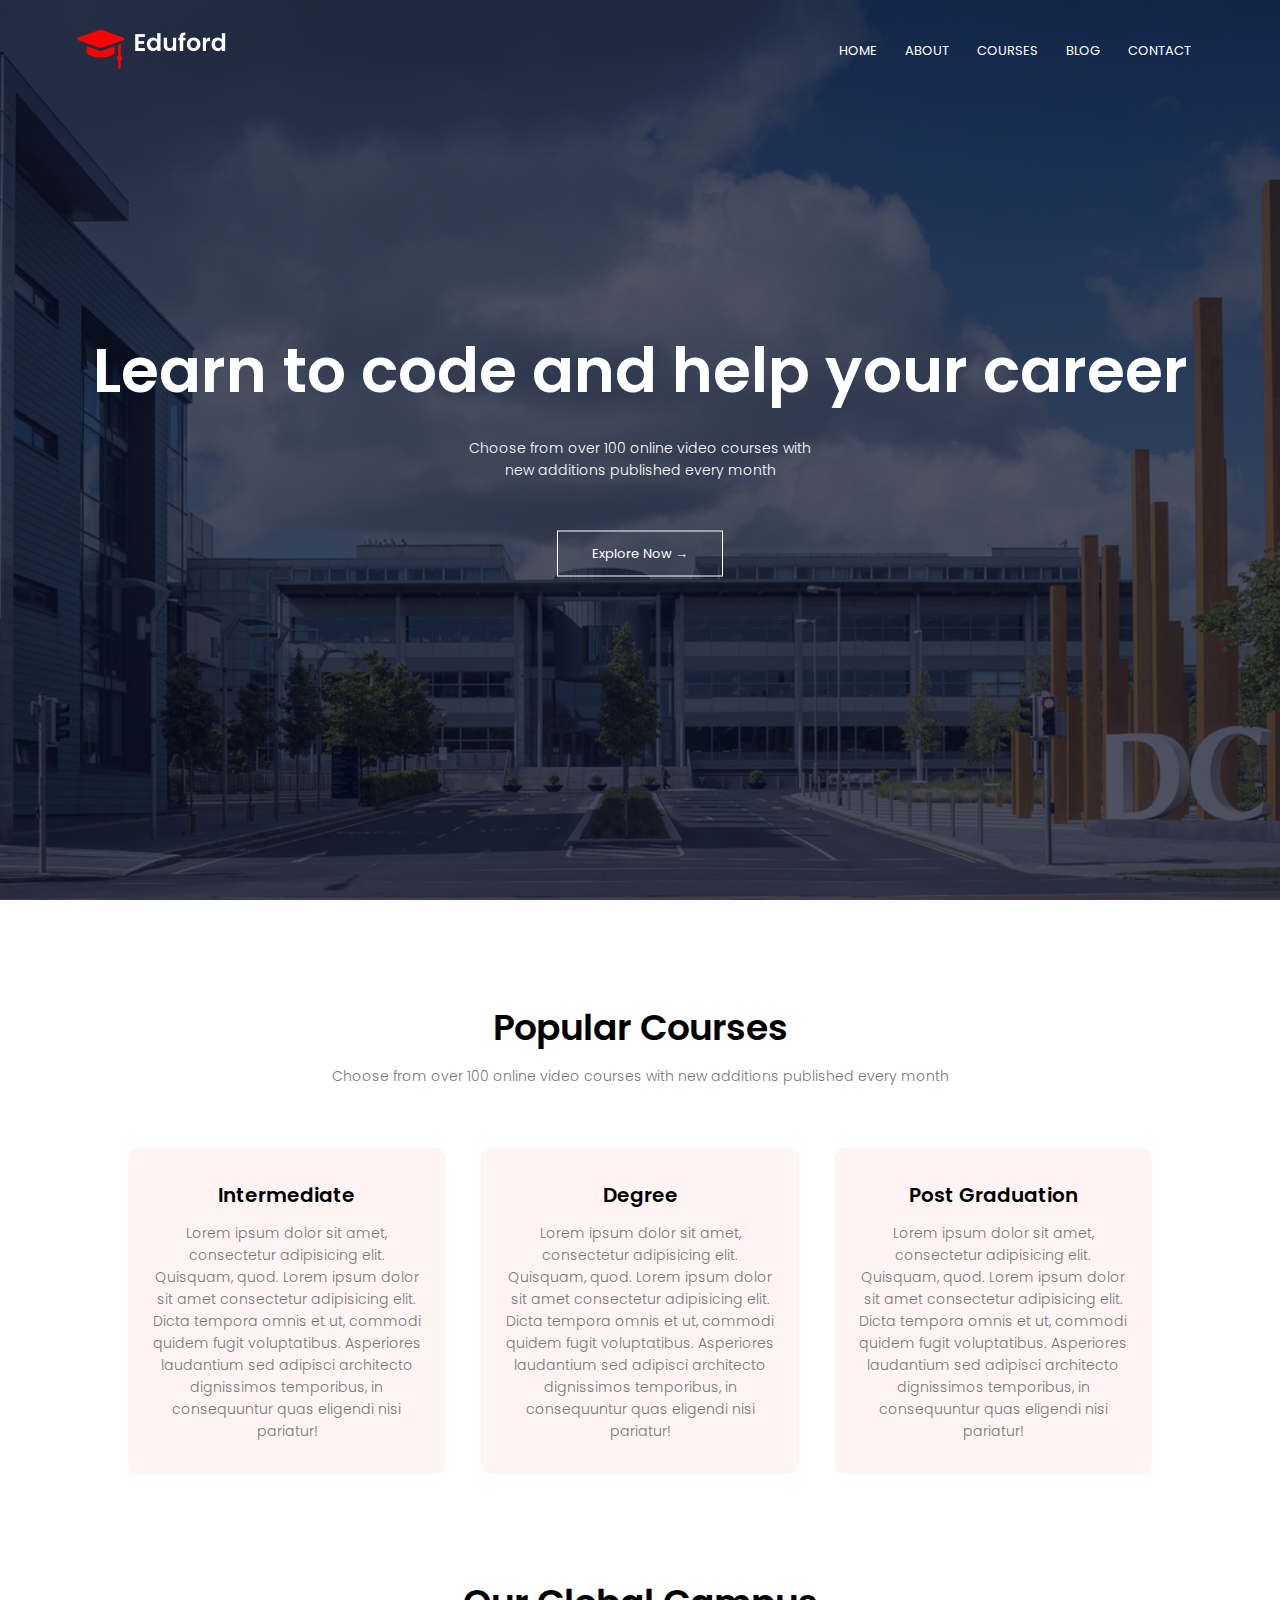
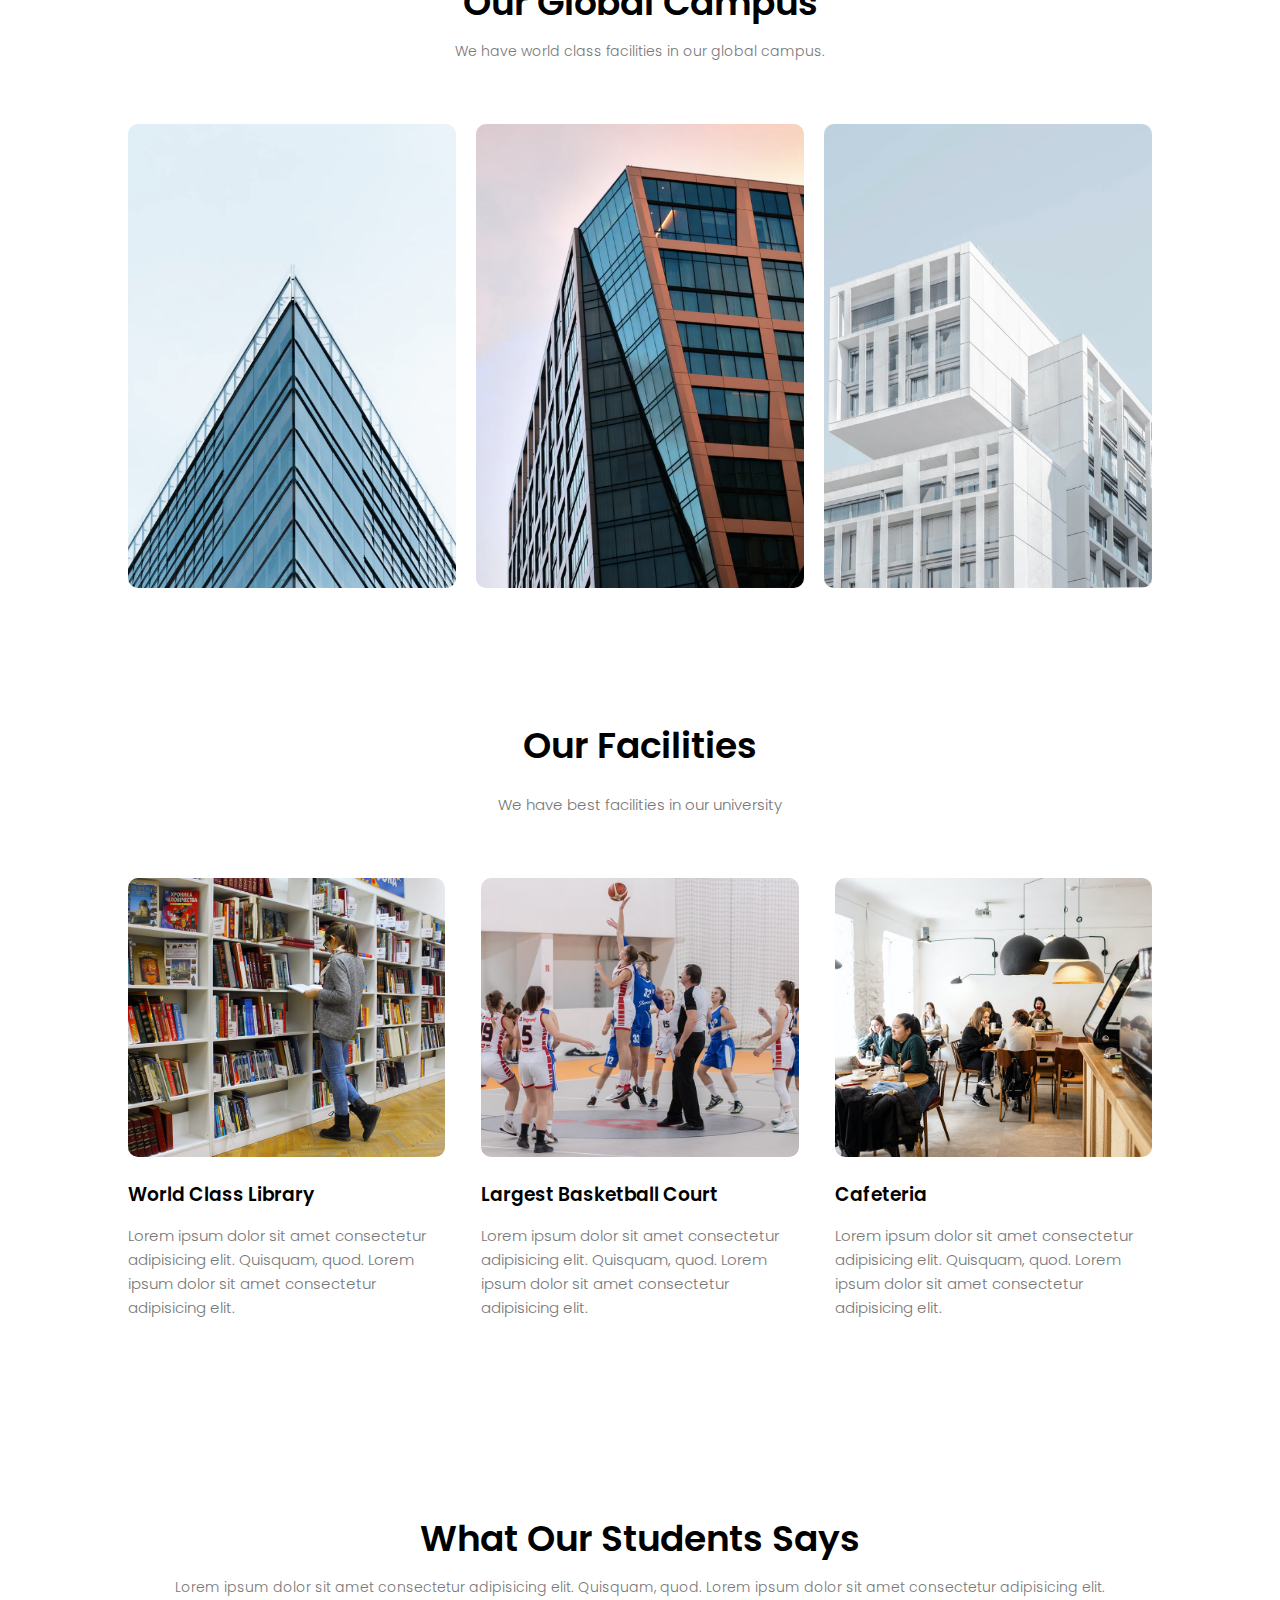
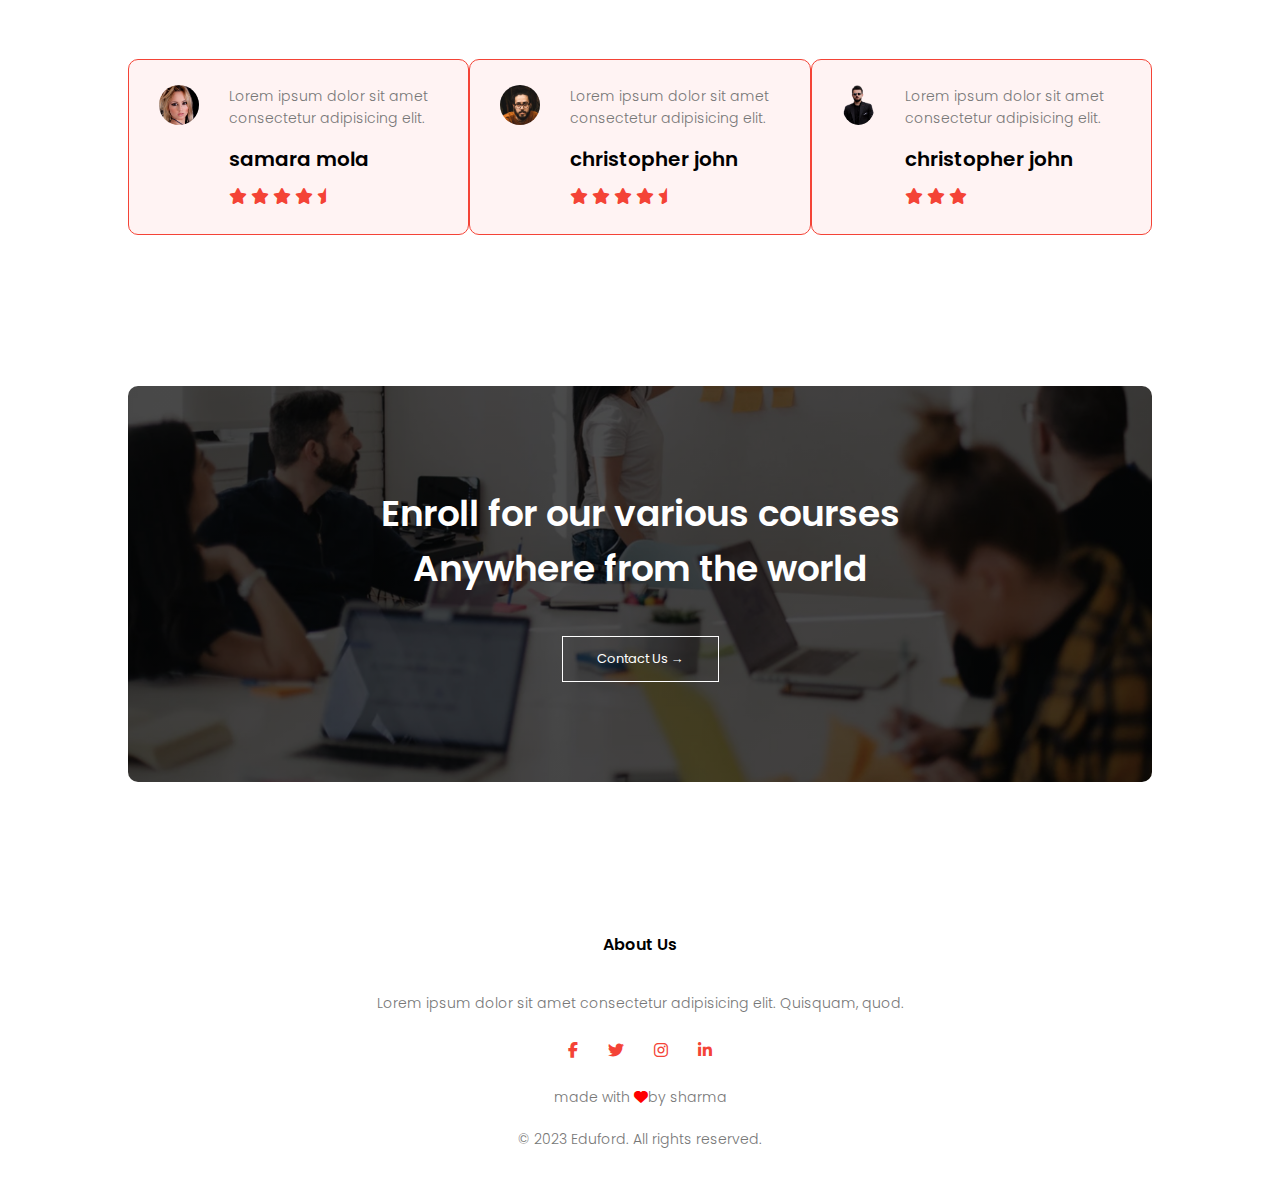
<file: Eduford/index.html>
<!DOCTYPE html>
<html lang="en">
<head>
    <meta charset="UTF-8">
    <meta name="viewport" content="width=device-width, initial-scale=1.0">
    <title>University Website Design</title>
    <link rel="stylesheet" href="style.css">
<link rel="preconnect" href="https://fonts.googleapis.com">
<link rel="preconnect" href="https://fonts.gstatic.com" crossorigin>
<link href="https://fonts.googleapis.com/css2?family=Poppins:wght@100;200;300;400;600;700&display=swap" rel="stylesheet">
<link rel="stylesheet" href="https://cdnjs.cloudflare.com/ajax/libs/font-awesome/6.4.0/css/all.min.css">
</head>
<body>
    <section class="header">

        <nav class="nav">
           <a href="index.html"><img src="images/logo.png" alt="Eduford Logo"></a>
            <div class="nav-links" id="navLinks">
                <i class="fa fa-times" onclick="hideMenu()"></i>
                <ul>
                    <li><a href="index.html">HOME</a></li>
                    <li><a href="about.html">ABOUT</a></li>
                    <li><a href="course.html">COURSES</a></li>
                    <li><a href="blog.html">BLOG</a></li>
                    <li><a href="contact.html">CONTACT</a></li>
                </ul>
            </div>
            <i class="fa fa-bars" onclick="showMenu()"></i>
        </nav>

        <div class="text-box">
            <h1>Learn to code and help your career</h1>
            <p>Choose from over 100 online video courses with <br> new additions published every month</p>
            <a href="course.html" class="hero-btn">Explore Now &#8594;</a>
        </div>

    </section>

    <!-----Course -->
    <section class="courses">
        <h1>Popular Courses</h1>
        <p>Choose from over 100 online video courses with new additions published every month</p>

        <div class="row">
            <div class="course-col">
                <h3> Intermediate</h3>
                <p>Lorem ipsum dolor sit amet, consectetur adipisicing elit. Quisquam, quod.
                     Lorem ipsum dolor sit amet consectetur adipisicing elit. 
                     Dicta tempora omnis et ut, commodi quidem fugit voluptatibus.
                      Asperiores laudantium sed adipisci architecto dignissimos temporibus, 
                      in consequuntur quas eligendi nisi pariatur!</p>
            </div>
            <div class="course-col">
                <h3> Degree</h3>
                <p>Lorem ipsum dolor sit amet, consectetur adipisicing elit. Quisquam, quod.
                     Lorem ipsum dolor sit amet consectetur adipisicing elit. 
                     Dicta tempora omnis et ut, commodi quidem fugit voluptatibus.
                      Asperiores laudantium sed adipisci architecto dignissimos temporibus, 
                      in consequuntur quas eligendi nisi pariatur!</p>
            </div>
            <div class="course-col">
                <h3> Post Graduation</h3>
                <p>Lorem ipsum dolor sit amet, consectetur adipisicing elit. Quisquam, quod.
                     Lorem ipsum dolor sit amet consectetur adipisicing elit. 
                     Dicta tempora omnis et ut, commodi quidem fugit voluptatibus.
                      Asperiores laudantium sed adipisci architecto dignissimos temporibus, 
                      in consequuntur quas eligendi nisi pariatur!</p>
            </div>
        </div>
    </section>
    <!------------ campus ------------>
    <section class="campus">
        <h1>Our Global Campus</h1>
        <p>We have world class facilities in our global campus.</p>

        <div class="row">
            <div class="campus-col">
                <img src="images/london.png" alt="London Campus Image">
                <div class="layer">
                    <h3>London</h3>
                </div>
            </div>
                <div class="campus-col">
                    <img src="images/newyork.png" alt="New York Campus Image">
                    <div class="layer">
                        <h3>New York</h3>
                    </div>
                </div>
            <div class="campus-col">
                <img src="images/washington.png" alt="washington Campus Image">
                <div class="layer">
                    <h3>Washington</h3>
                </div>
            </div>

        </div>  

    </section>  

    <!---------------- Facilities ----------------->
    <section class="facilities">
        <h1>Our Facilities</h1>
        <p>We have best facilities in our university</p>

        <div class="row">
            <div class="facilities-col">
                <img src="images/library.png" alt="Library Image">
                <h3>World Class Library</h3>
                <p>Lorem ipsum dolor sit amet consectetur adipisicing elit. 
                    Quisquam, quod. Lorem ipsum dolor sit amet consectetur adipisicing elit. </p>
            </div>
            <div class="facilities-col">
                <img src="images/basketball.png" alt="The Best Basketball Court">
                <h3>Largest Basketball Court</h3>
                <p>Lorem ipsum dolor sit amet consectetur adipisicing elit. 
                   Quisquam, quod. Lorem ipsum dolor sit amet consectetur adipisicing elit. 
                </p>
            </div>
            <div class="facilities-col">
                <img src="images/cafeteria.png" alt="Our Cafeteria">
                <h3>Cafeteria</h3>
                <p>Lorem ipsum dolor sit amet consectetur adipisicing elit. 
                   Quisquam, quod. Lorem ipsum dolor sit amet consectetur adipisicing elit. 
                </p>
            </div>

        </div>


    </section>     
    
    <!---------------- testimonials ----------------->
    <section class="testimonials">
        <h1>What Our Students Says</h1>
        <p>Lorem ipsum dolor sit amet consectetur adipisicing elit. 
            Quisquam, quod. Lorem ipsum dolor sit amet consectetur adipisicing elit.
         </p>

        <div class="row">
            <div class="testimonial-col">
                <img src="images/user1.jpg" alt="User 1 Image">
                <div>
                    <p>Lorem ipsum dolor sit amet consectetur adipisicing elit.</p>
                    <h3>samara mola</h3>
                    <i class="fa fa-star"></i>
                    <i class="fa fa-star"></i>
                    <i class="fa fa-star"></i>
                    <i class="fa fa-star"></i>
                    <i class="fa fa-star-half"></i>

                </div>
            </div>
            <div class="testimonial-col">
                <img src="images/user2.jpg" alt="User 2 Image">
                <div>
                   <p>Lorem ipsum dolor sit amet consectetur adipisicing elit.</p>
                   <h3>christopher john</h3>
                    <i class="fa fa-star"></i>
                    <i class="fa fa-star"></i>
                    <i class="fa fa-star"></i>
                    <i class="fa fa-star"></i>
                    <i class="fa fa-star-half"></i>

                </div>
            </div>
            <div class="testimonial-col">
                <img src="images/home.png" alt="User 3 Image">
                <div>
                   <p>Lorem ipsum dolor sit amet consectetur adipisicing elit.</p>
                   <h3>christopher john</h3>
                    <i class="fa fa-star"></i>
                    <i class="fa fa-star"></i>
                    <i class="fa fa-star"></i>
                </div>
            </div>
        </div>
    </section>
    <!--------------------- Call To Action ----------------->

    <section class="cta">
        <h1>Enroll for our various courses <br> Anywhere from the world</h1>
        <a href="" class="hero-btn">Contact Us &#8594;</a>
    </section>
    <!--------------------- Footer ----------------->
    <section class="footer">
      <h4> About Us</h4>
      <p>  Lorem ipsum dolor sit amet consectetur adipisicing elit. Quisquam, quod.</p>
       <div class="icons">
            <i class="fa-brands fa-facebook-f"></i>
            <i class="fa-brands fa-twitter"></i>
            <i class="fa-brands fa-instagram"></i>
            <i class="fa-brands fa-linkedin-in"></i>
       </div>
      <p>made with <i class="fa fa-heart"></i>by sharma </p>
      <p>&copy; 2023 Eduford. All rights reserved.</p>
        
    </section>

    <!--------- JavaScript for Toggle Menu --------->
    <script>
        var navLinks = document.getElementById("navLinks");

        function showMenu(){
            navLinks.classList.add("active");
        }
        function hideMenu(){
            navLinks.classList.remove("active");
        }
    </script>
</body>
</html>
</file>
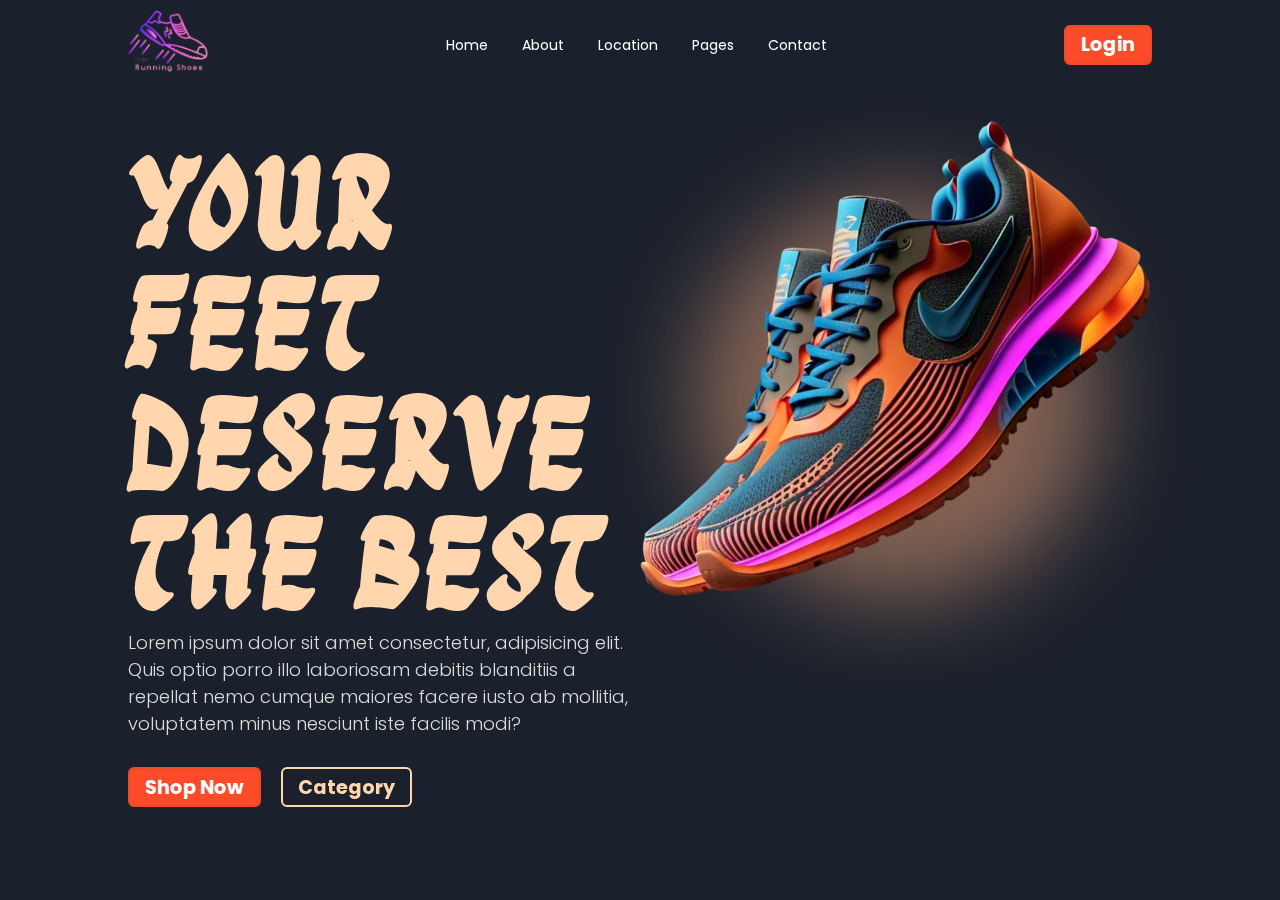
<file: Shoes-Website-1/index.html>
<!DOCTYPE html>
<html lang="en">
<head>
    <meta charset="UTF-8">
    <meta name="viewport" content="width=device-width, initial-scale=1.0">
    <link rel="stylesheet" href="https://unpkg.com/aos@next/dist/aos.css" />
    <link rel="stylesheet" href="style.css">
    <title>Shoes Front page Website</title>
</head>
<body>
    <div class="main-container">
        <div class="navbar">
            <a href="#" class="logo" data-aos="zoom-in" data-aos-duration="1000" >
                <img src="images/logo.png" alt="">
            </a>
            <ul id="sidemenu">
                <li data-aos="fade-up" data-aos-duration="1000" data-aos-delay="100"><a href="" class="active">Home</a></li>
                <li data-aos="fade-up" data-aos-duration="1000" data-aos-delay="200"><a href="">About</a></li>
                <li data-aos="fade-up" data-aos-duration="1000" data-aos-delay="300"><a href="">Location</a></li>
                <li data-aos="fade-up" data-aos-duration="1000" data-aos-delay="400"><a href="">Pages</a></li>
                <li data-aos="fade-up" data-aos-duration="1000" data-aos-delay="500"><a href="">Contact</a></li>
            </ul>
            <div class="nav-btn" data-aos="fade-left" data-aos-duration="1000" data-aos-delay="700">
                <button class="login-btn">Login</button>
                <button id="toggleBtn" class="toggle-btn">
                    <img src="images/bar-icon.svg" alt="">
                </button>
            </div>
        </div>
            <div class="bottom-content">
                <div class="bottom-left">
                    <h1 data-aos="fade-right" data-aos-duration="1000" data-aos-delay="900">Your feet <br>deserve <br> the best</h1>
                    <p data-aos="fade-left" data-aos-duration="1000" data-aos-delay="1100">Lorem ipsum dolor sit amet consectetur, adipisicing elit. Quis optio porro illo laboriosam debitis blanditiis a repellat nemo cumque maiores facere iusto ab mollitia, voluptatem minus nesciunt iste facilis modi?</p>
                    <div class="btn-sec">
                        <button data-aos="fade-right" data-aos-duration="1000" data-aos-delay="1300">Shop Now</button>
                        <button data-aos="fade-left" data-aos-duration="1000" data-aos-delay="1300">Category</button>
                    </div>
                </div>
                <div class="bottom-right">
                    <img src="images/bg-effact.png" alt="" class="bg-effect" data-aos="zoom-in" data-aos-duration="2000">
                    <img src="images/shoes-img.png" alt="" class="shoes-img" data-aos="zoom-out" data-aos-duration="2000">
                </div>
            </div>
    </div>
    <script>
        const toggleBtn = document.getElementById("toggleBtn")
        const sideMenu = document.getElementById("sidemenu")

        toggleBtn.addEventListener("click", () => {
            sideMenu.classList.toggle("active")
        })
    </script>
      <script src="https://unpkg.com/aos@next/dist/aos.js"></script>
      <script>
        AOS.init({offset:0});
      </script>
</body>
</html>
</file>
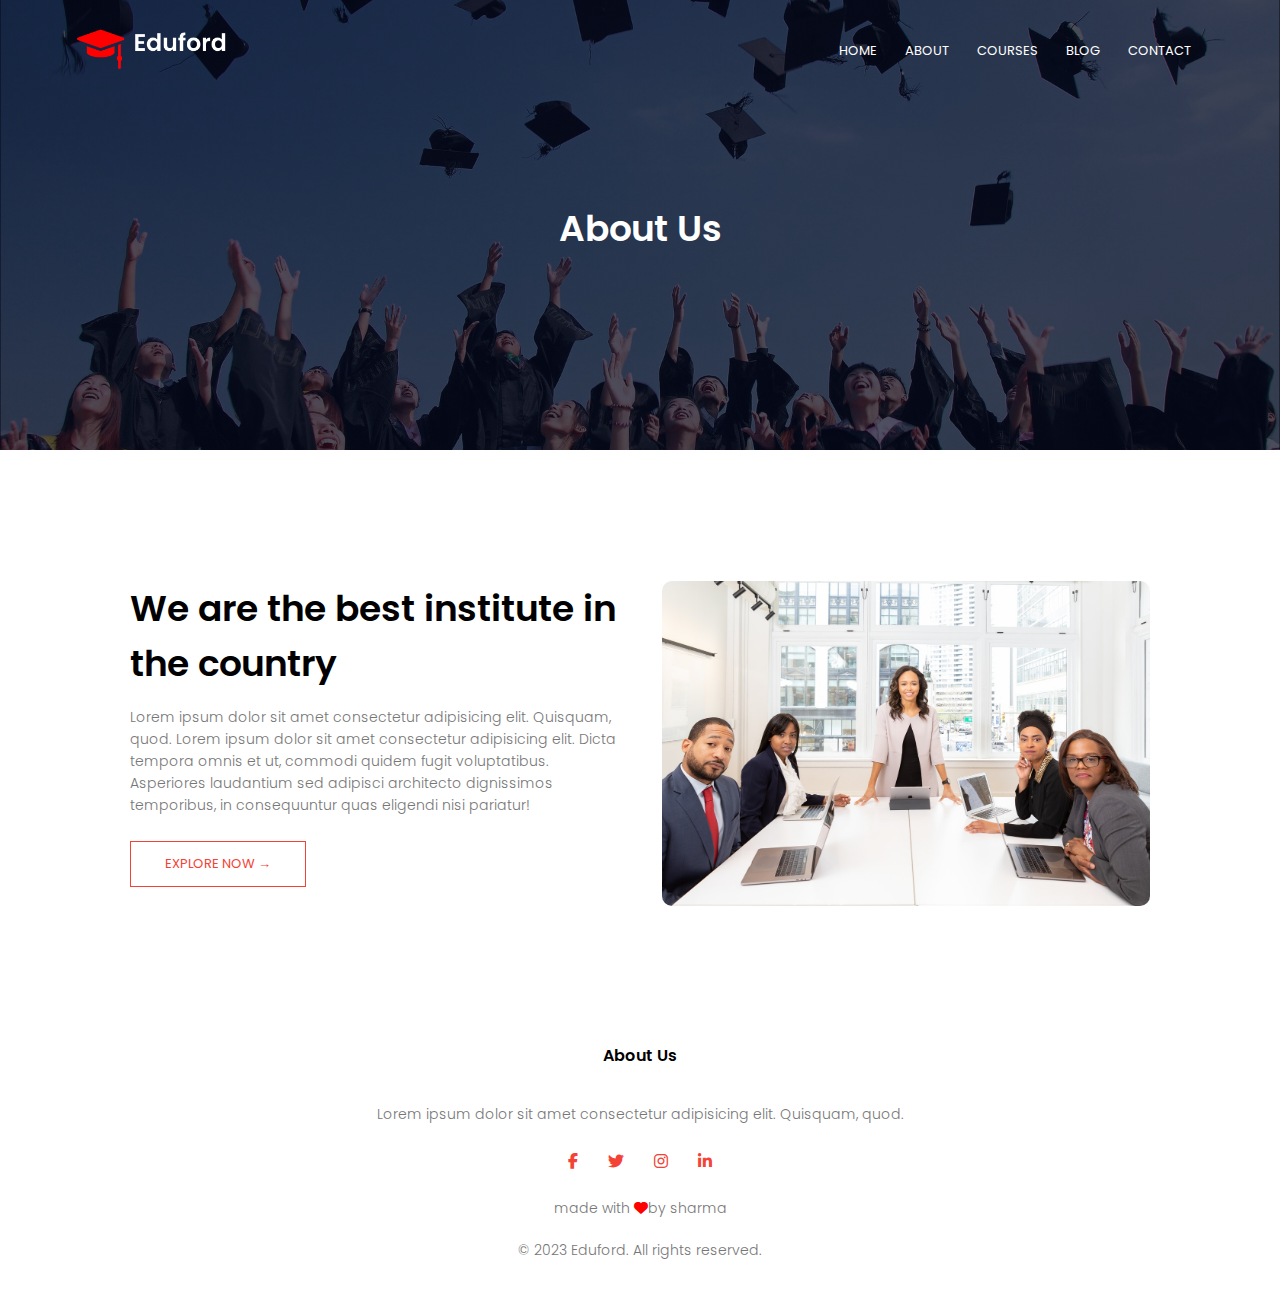
<file: Eduford/about.html>
<!DOCTYPE html>
<html lang="en">
<head>
<meta charset="UTF-8">
<meta name="viewport" content="width=device-width, initial-scale=1.0">
<title>University Website Design</title>
<link rel="stylesheet" href="style.css">
<link rel="preconnect" href="https://fonts.googleapis.com">
<link rel="preconnect" href="https://fonts.gstatic.com" crossorigin>
<link href="https://fonts.googleapis.com/css2?family=Poppins:wght@100;200;300;400;600;700&display=swap" rel="stylesheet">
<link rel="stylesheet" href="https://cdnjs.cloudflare.com/ajax/libs/font-awesome/6.4.0/css/all.min.css">
</head>
<body>
<section class="sub-header">

    <nav class="nav">
        <a href="index.html"><img src="images/logo.png" alt="Eduford Logo"></a>
        <div class="nav-links" id="navLinks">
            <i class="fa fa-times" onclick="hideMenu()"></i>
              <ul>
                    <li><a href="index.html">HOME</a></li>
                    <li><a href="about.html">ABOUT</a></li>
                    <li><a href="course.html">COURSES</a></li>
                    <li><a href="blog.html">BLOG</a></li>
                    <li><a href="contact.html">CONTACT</a></li>
              </ul>
        </div>
        <i class="fa fa-bars" onclick="showMenu()"></i>
    </nav>
        <h1>About Us</h1>

</section>
<!-------------------------about us content------>
<section class="about-us">  
    <div class="row">
        <div class="about-col">
            <h1>We are the best institute in the country</h1>
            <p>Lorem ipsum dolor sit amet consectetur adipisicing elit. Quisquam, quod.
                 Lorem ipsum dolor sit amet consectetur adipisicing elit. 
                 Dicta tempora omnis et ut, commodi quidem fugit voluptatibus.
                  Asperiores laudantium sed adipisci architecto dignissimos temporibus, 
                  in consequuntur quas eligendi nisi pariatur!</p>
                  <a href="blog.html" class="hero-btn red-btn red-btn">EXPLORE NOW &#8594;</a>
        </div>
        <div class="about-col">
            <img src="images/about.jpg" alt="">
        </div>
    </div>
</section>

    <!--------------------- Footer ----------------->
    <section class="footer">
      <h4> About Us</h4>
      <p>  Lorem ipsum dolor sit amet consectetur adipisicing elit. Quisquam, quod.</p>
       <div class="icons">
            <i class="fa-brands fa-facebook-f"></i>
            <i class="fa-brands fa-twitter"></i>
            <i class="fa-brands fa-instagram"></i>
            <i class="fa-brands fa-linkedin-in"></i>
       </div>
      <p>made with <i class="fa fa-heart"></i>by sharma </p>
      <p>&copy; 2023 Eduford. All rights reserved.</p>
        
    </section>

    <!--------- JavaScript for Toggle Menu --------->
    <script>
        var navLinks = document.getElementById("navLinks");

        function showMenu(){
            navLinks.classList.add("active");
        }
        function hideMenu(){
            navLinks.classList.remove("active");
        }
    </script>
</body>
</html>
</file>
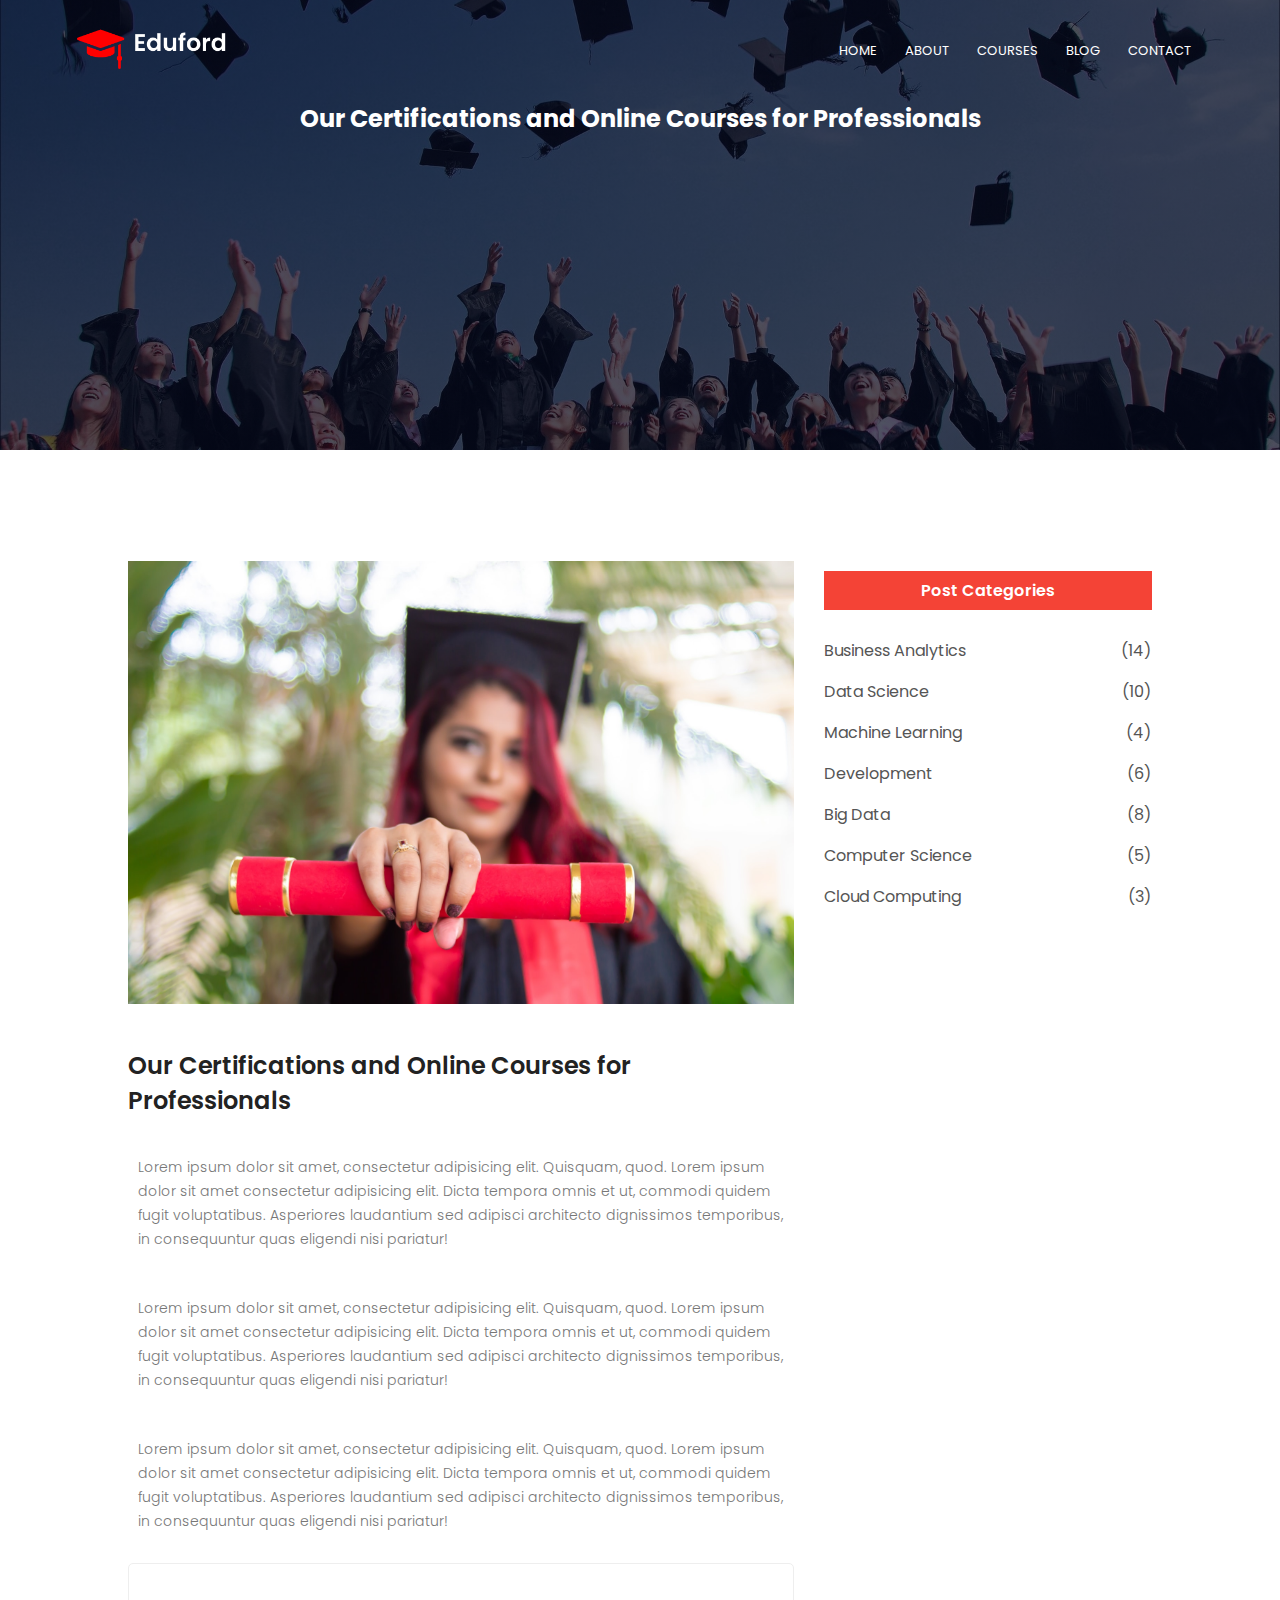
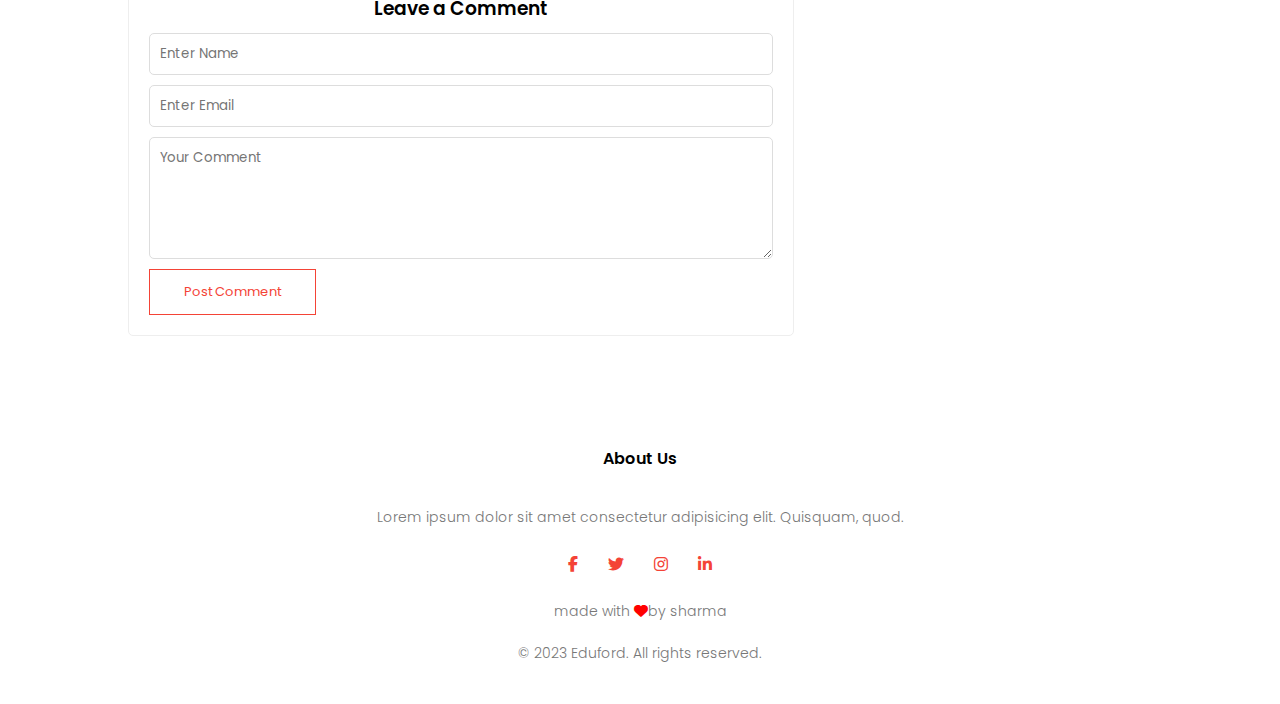
<file: Eduford/blog.html>
<!DOCTYPE html>
<html lang="en">
<head>
<meta charset="UTF-8">
<meta name="viewport" content="width=device-width, initial-scale=1.0">
<title>University Website Design</title>
<link rel="stylesheet" href="style.css">
<link rel="preconnect" href="https://fonts.googleapis.com">
<link rel="preconnect" href="https://fonts.gstatic.com" crossorigin>
<link href="https://fonts.googleapis.com/css2?family=Poppins:wght@100;200;300;400;600;700&display=swap" rel="stylesheet">
<link rel="stylesheet" href="https://cdnjs.cloudflare.com/ajax/libs/font-awesome/6.4.0/css/all.min.css">
</head>
<body>
<section class="sub-header">

    <nav class="nav">
        <a href="index.html"><img src="images/logo.png" alt="Eduford Logo"></a>
        <div class="nav-links" id="navLinks">
            <i class="fa fa-times" onclick="hideMenu()"></i>
              <ul>
                    <li><a href="index.html">HOME</a></li>
                    <li><a href="about.html">ABOUT</a></li>
                    <li><a href="course.html">COURSES</a></li>
                    <li><a href="blog.html">BLOG</a></li>
                    <li><a href="contact.html">CONTACT</a></li>
              </ul>
        </div>
        <i class="fa fa-bars" onclick="showMenu()"></i>
    </nav>
        <h2>Our Certifications and Online Courses for Professionals</h2>
</section>
<!-------------------------Blog content------>

    <section class="blog-content">
        <div class="row">
            <div class="blog-left"> 
                <img src="images/certificate.jpg" alt="certificate Image">
                <h2>Our Certifications and Online Courses for Professionals</h2>
                <p>Lorem ipsum dolor sit amet, consectetur adipisicing elit. Quisquam, quod.
                     Lorem ipsum dolor sit amet consectetur adipisicing elit. 
                     Dicta tempora omnis et ut, commodi quidem fugit voluptatibus.
                      Asperiores laudantium sed adipisci architecto dignissimos temporibus, 
                      in consequuntur quas eligendi nisi pariatur!</p>
                      <br>
                      <p>Lorem ipsum dolor sit amet, consectetur adipisicing elit. Quisquam, quod.
                     Lorem ipsum dolor sit amet consectetur adipisicing elit. 
                     Dicta tempora omnis et ut, commodi quidem fugit voluptatibus.
                      Asperiores laudantium sed adipisci architecto dignissimos temporibus, 
                      in consequuntur quas eligendi nisi pariatur!</p>
                      <br>
                      <p>Lorem ipsum dolor sit amet, consectetur adipisicing elit. Quisquam, quod.
                     Lorem ipsum dolor sit amet consectetur adipisicing elit. 
                     Dicta tempora omnis et ut, commodi quidem fugit voluptatibus.
                      Asperiores laudantium sed adipisci architecto dignissimos temporibus, 
                      in consequuntur quas eligendi nisi pariatur!</p>

                      <div class="comment-box">
                        <h3>Leave a Comment</h3>
                        <form class="comment-form">
                            <input type="text" placeholder="Enter Name" required>
                            <input type="email" placeholder="Enter Email" required>
                            <textarea rows="5" placeholder="Your Comment" required></textarea>
                            <button type="submit" class="hero-btn red-btn red-btn">Post Comment</button>
                        </form>
                    </div>
            </div>
            <div class="blog-right"> 
                <h3>Post Categories</h3>
                <div>
                    <span>Business Analytics</span>
                    <span>(14)</span>
                </div>
                <div>
                    <span>Data Science</span>
                    <span>(10)</span>
                </div>
                <div>
                    <span>Machine Learning</span>
                    <span>(4)</span>
                </div>
                <div>
                    <span>Development</span>
                    <span>(6)</span>
                </div>
                <div>
                    <span>Big Data</span>
                    <span>(8)</span>
                </div>
                <div>
                    <span>Computer Science</span>
                    <span>(5)</span>
                </div>
                <div>
                    <span>Cloud Computing</span>
                    <span>(3)</span>
                </div>


            </div>
        </div>
    </section>  




<!--------------------- Footer ----------------->
    <section class="footer">
      <h4> About Us</h4>
      <p>  Lorem ipsum dolor sit amet consectetur adipisicing elit. Quisquam, quod.</p>
       <div class="icons">
            <i class="fa-brands fa-facebook-f"></i>
            <i class="fa-brands fa-twitter"></i>
            <i class="fa-brands fa-instagram"></i>
            <i class="fa-brands fa-linkedin-in"></i>
       </div>
      <p>made with <i class="fa fa-heart"></i>by sharma </p>
      <p>&copy; 2023 Eduford. All rights reserved.</p>
        
    </section>

    <!--------- JavaScript for Toggle Menu --------->
    <script>
        var navLinks = document.getElementById("navLinks");

        function showMenu(){
            navLinks.classList.add("active");
        }
        function hideMenu(){
            navLinks.classList.remove("active");
        }
    </script>
</body>
</html>
</file>
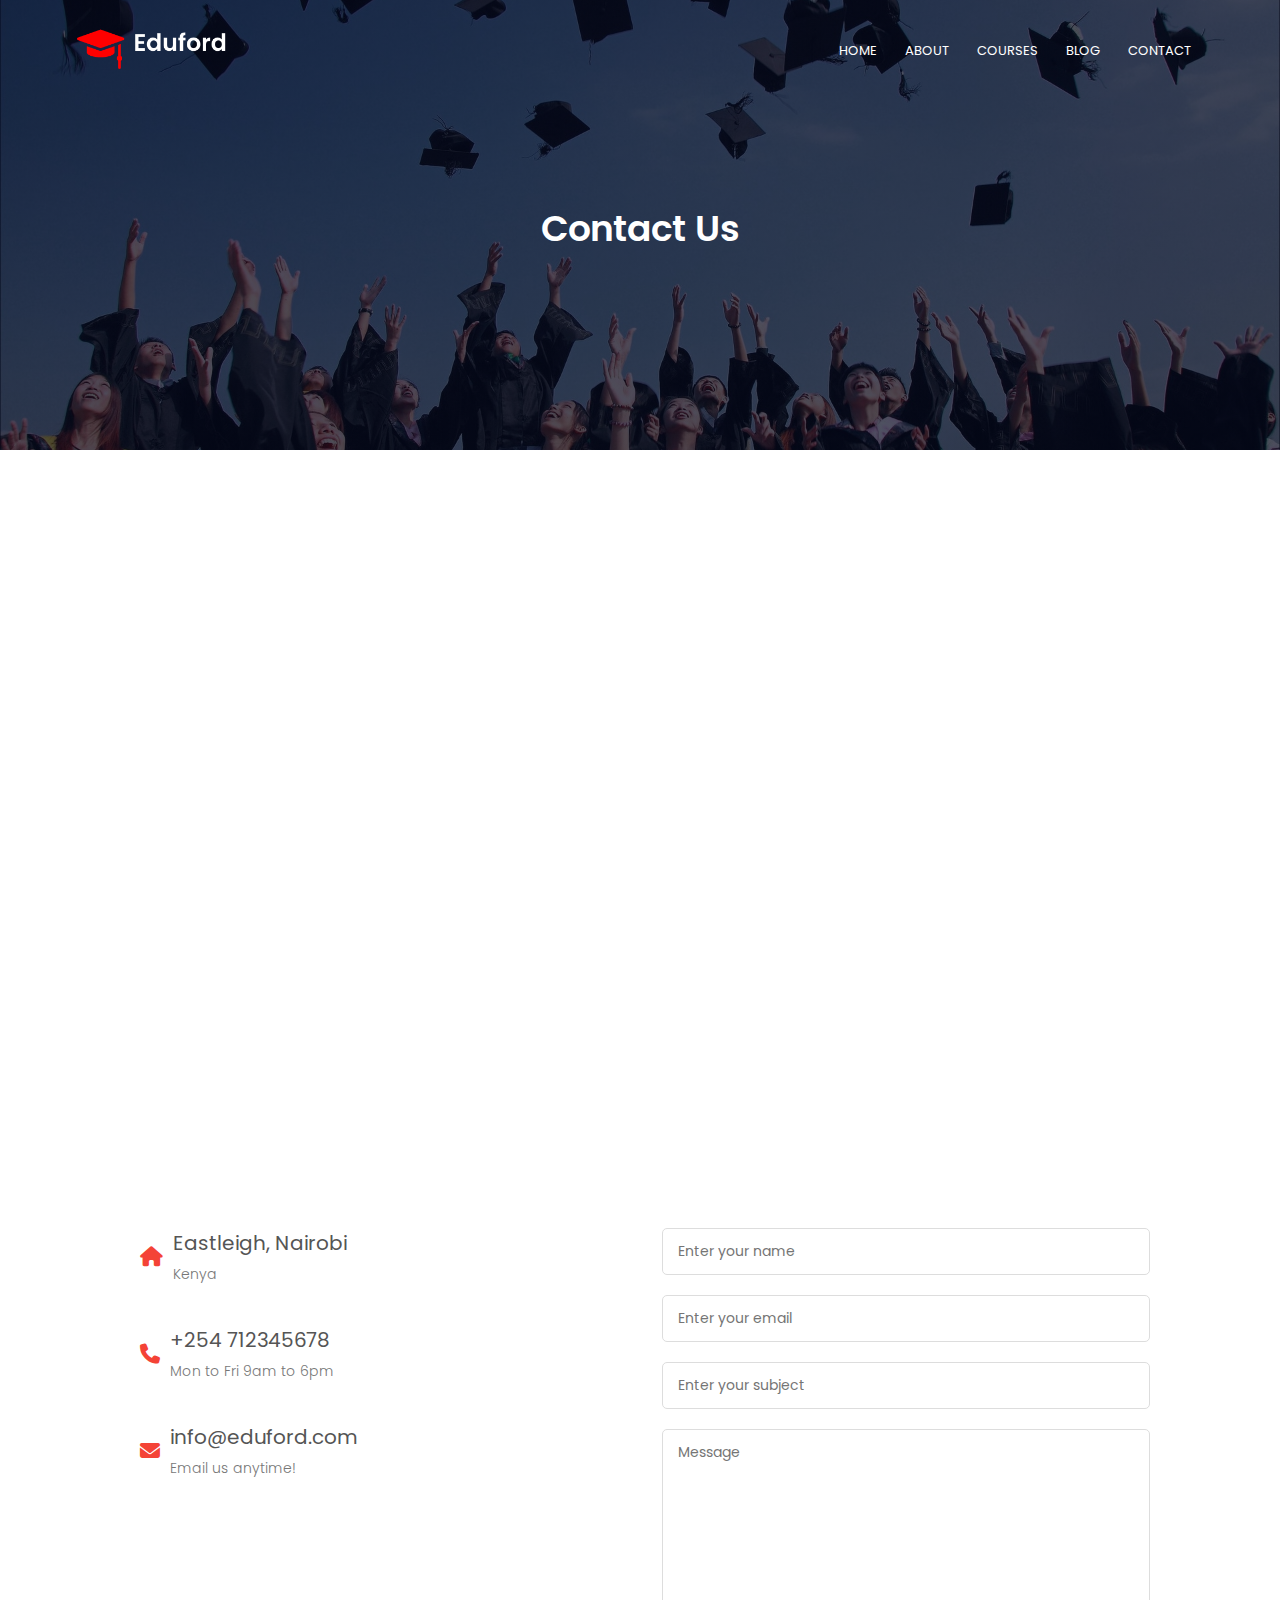
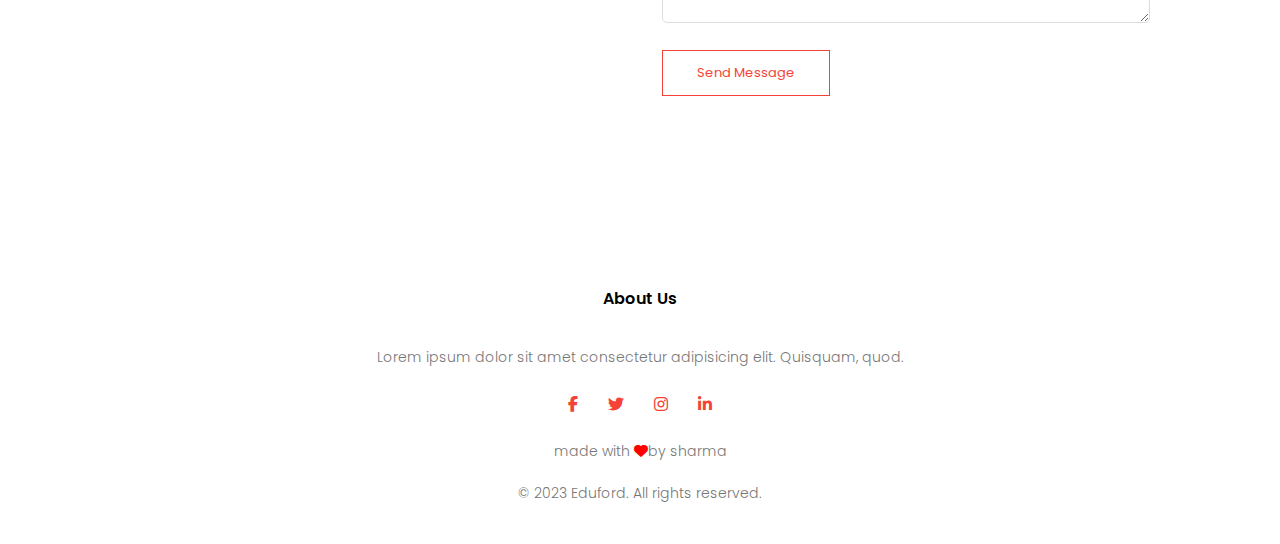
<file: Eduford/contact.html>
<!DOCTYPE html>
<html lang="en">
<head>
<meta charset="UTF-8">
<meta name="viewport" content="width=device-width, initial-scale=1.0">
<title>University Website Design</title>
<link rel="stylesheet" href="style.css">
<link rel="preconnect" href="https://fonts.googleapis.com">
<link rel="preconnect" href="https://fonts.gstatic.com" crossorigin>
<link href="https://fonts.googleapis.com/css2?family=Poppins:wght@100;200;300;400;600;700&display=swap" rel="stylesheet">
<link rel="stylesheet" href="https://cdnjs.cloudflare.com/ajax/libs/font-awesome/6.4.0/css/all.min.css">
</head>
<body>
<section class="sub-header">

    <nav class="nav">
        <a href="index.html"><img src="images/logo.png" alt="Eduford Logo"></a>
        <div class="nav-links" id="navLinks">
            <i class="fa fa-times" onclick="hideMenu()"></i>
              <ul>
                    <li><a href="index.html">HOME</a></li>
                    <li><a href="about.html">ABOUT</a></li>
                    <li><a href="course.html">COURSES</a></li>
                    <li><a href="blog.html">BLOG</a></li>
                    <li><a href="contact.html">CONTACT</a></li>
              </ul>
        </div>
        <i class="fa fa-bars" onclick="showMenu()"></i>
    </nav>
        <h1>Contact Us</h1>

</section>
<!-------------------------contact us content------>
<section class="location">
    <iframe src="https://www.google.com/maps/embed?pb=!1m18!1m12!1m3!1d31910.668486681294!2d36.83627385322826!3d-1.2730196124096982!2m3!1f0!2f0!3f0!3m2!1i1024!2i768!4f13.1!3m3!1m2!1s0x182f16b02d007251%3A0xb8beb2dbf14a0af4!2sEastleigh%2C%20Nairobi!5e0!3m2!1sen!2ske!4v1756843362105!5m2!1sen!2ske" width="600" height="450" style="border:0;" allowfullscreen="" loading="lazy" referrerpolicy="no-referrer-when-downgrade"></iframe>

</section>
<section class="contact-us">
    <div class="row">
        <div class="contact-col">
            <div>
                <i class="fa fa-home"></i>
                <span>
                    <h5>Eastleigh, Nairobi</h5>
                    <p>Kenya</p>
                </span>
            </div>
            <div>
                <i class="fa fa-phone"></i>
                <span>
                    <h5>+254 712345678</h5>
                    <p>Mon to Fri 9am to 6pm</p>
                </span>
            </div>
            <div>
                <i class="fa fa-envelope"></i>
                <span>
                    <h5>
                        info@eduford.com
                    </h5>
                    <p>Email us anytime!</p>
                </span>
            </div>
        </div>
        <div class="contact-col">
            <form action="form handler.php" method="post">
                <input type="text" name="name" placeholder="Enter your name" required>
                <input type="email" name="email" placeholder="Enter your email" required>
                <input type="text" name="subject" placeholder="Enter your subject" required>
                <textarea name="message" rows="8" placeholder="Message" required></textarea>
                <button type="submit" class="hero-btn red-btn">Send Message</button>
            </form>
        </div>
    </div> 
</section>

<!--------------------- Footer ----------------->
    <section class="footer">
      <h4> About Us</h4>
      <p>  Lorem ipsum dolor sit amet consectetur adipisicing elit. Quisquam, quod.</p>
       <div class="icons">
            <i class="fa-brands fa-facebook-f"></i>
            <i class="fa-brands fa-twitter"></i>
            <i class="fa-brands fa-instagram"></i>
            <i class="fa-brands fa-linkedin-in"></i>
       </div>
      <p>made with <i class="fa fa-heart"></i>by sharma </p>
      <p>&copy; 2023 Eduford. All rights reserved.</p>
        
    </section>

    <!--------- JavaScript for Toggle Menu --------->
    <script>
        var navLinks = document.getElementById("navLinks");

        function showMenu(){
            navLinks.classList.add("active");
        }
        function hideMenu(){
            navLinks.classList.remove("active");
        }
    </script>
</body>
</html>
</file>
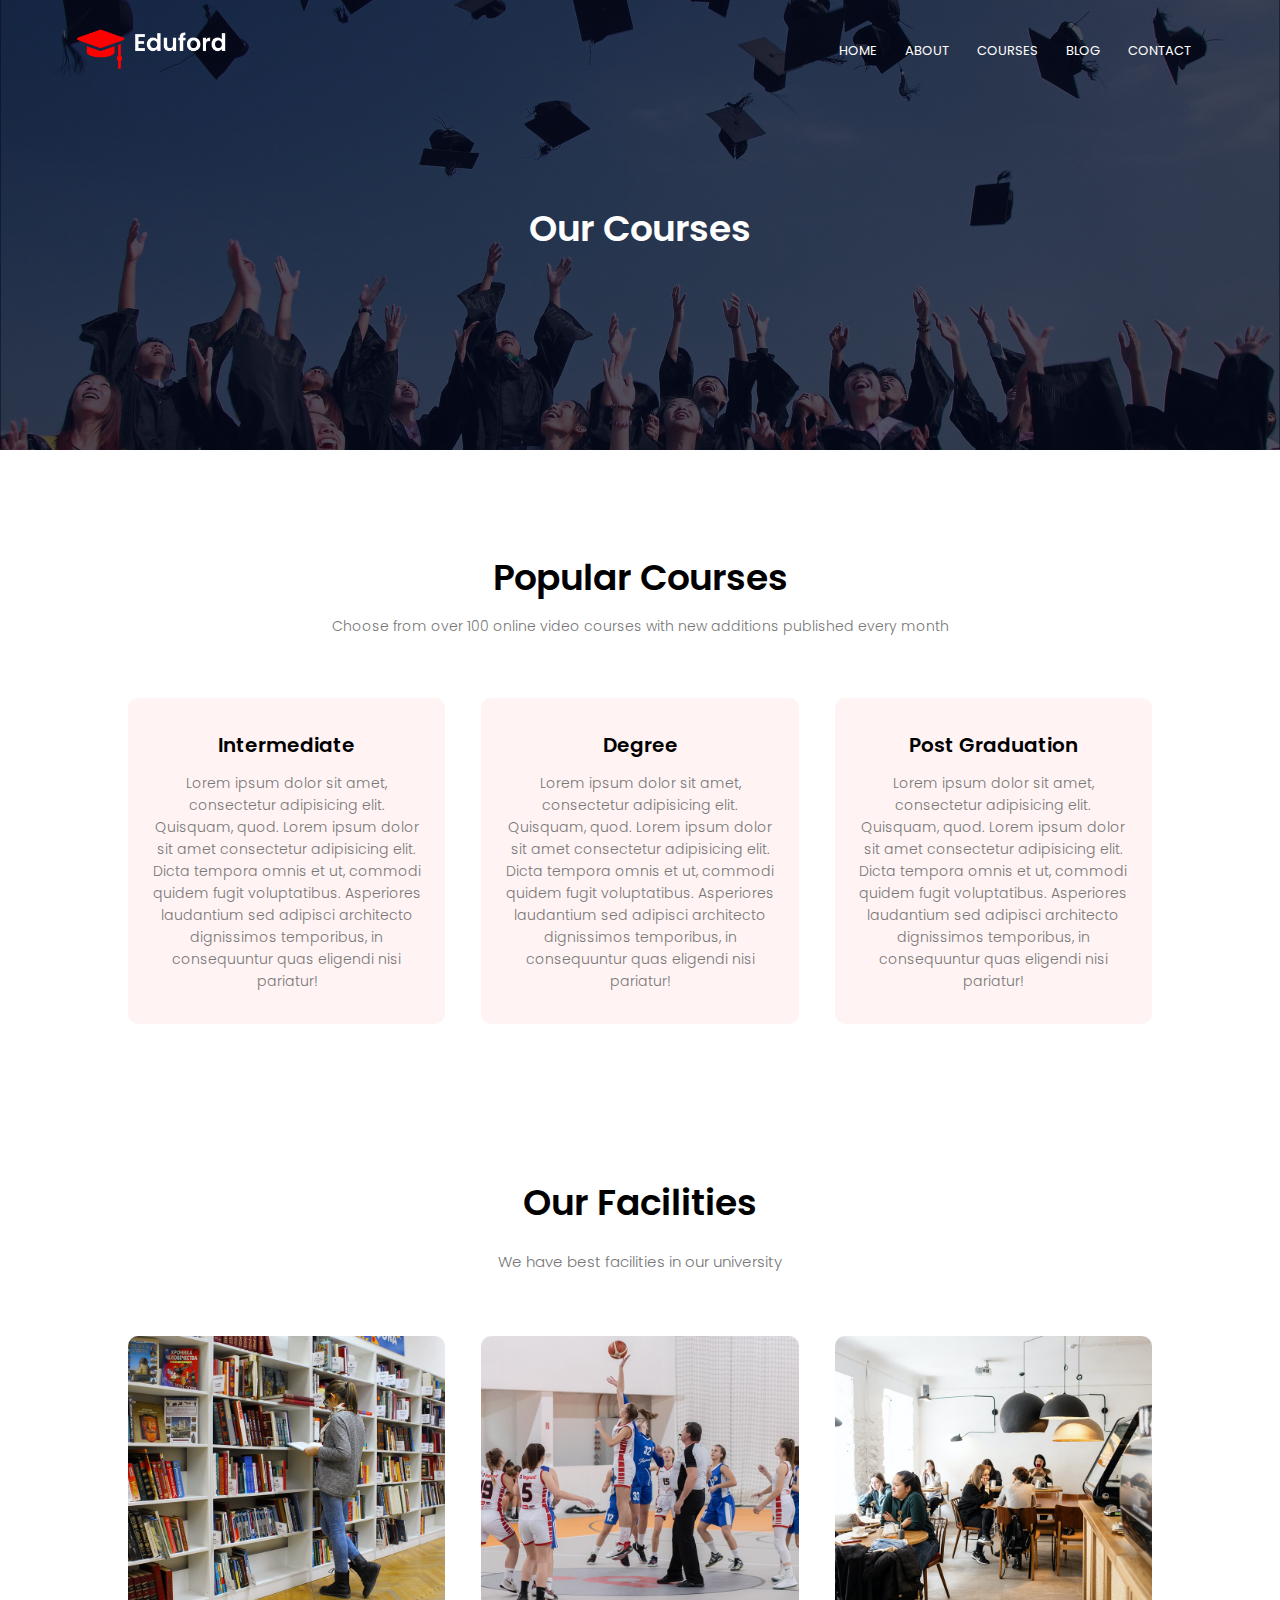
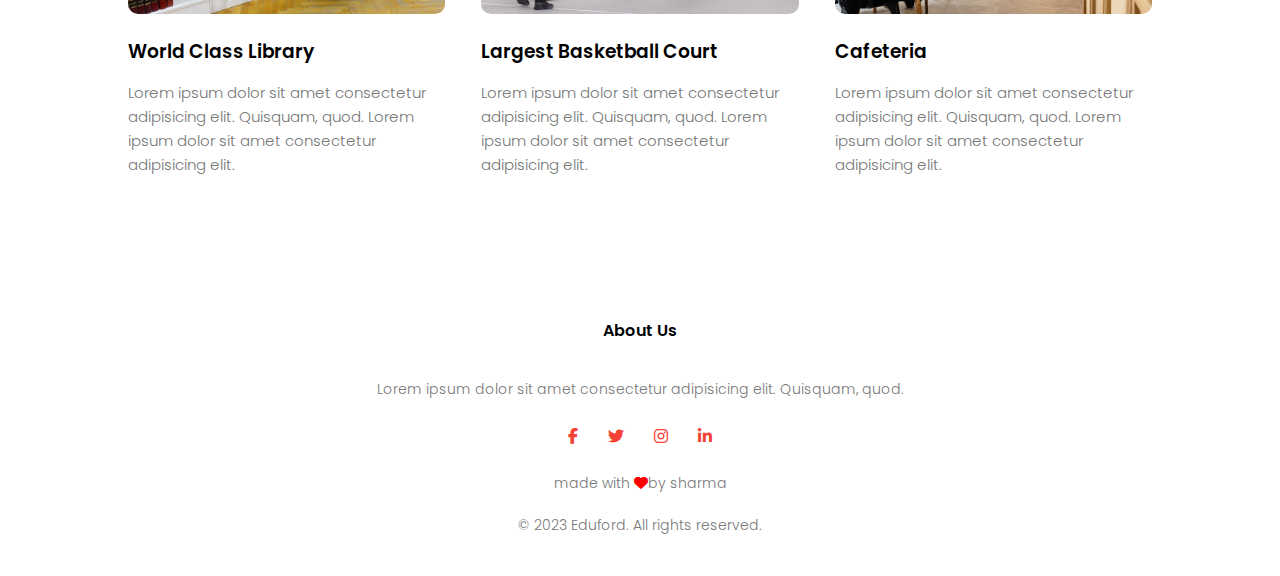
<file: Eduford/course.html>
<!DOCTYPE html>
<html lang="en">
<head>
<meta charset="UTF-8">
<meta name="viewport" content="width=device-width, initial-scale=1.0">
<title>University Website Design</title>
<link rel="stylesheet" href="style.css">
<link rel="preconnect" href="https://fonts.googleapis.com">
<link rel="preconnect" href="https://fonts.gstatic.com" crossorigin>
<link href="https://fonts.googleapis.com/css2?family=Poppins:wght@100;200;300;400;600;700&display=swap" rel="stylesheet">
<link rel="stylesheet" href="https://cdnjs.cloudflare.com/ajax/libs/font-awesome/6.4.0/css/all.min.css">
</head>
<body>
<section class="sub-header">

    <nav class="nav">
        <a href="index.html"><img src="images/logo.png" alt="Eduford Logo"></a>
        <div class="nav-links" id="navLinks">
            <i class="fa fa-times" onclick="hideMenu()"></i>
              <ul>
                    <li><a href="index.html">HOME</a></li>
                    <li><a href="about.html">ABOUT</a></li>
                    <li><a href="course.html">COURSES</a></li>
                    <li><a href="blog.html">BLOG</a></li>
                    <li><a href="contact.html">CONTACT</a></li>
              </ul>
        </div>
        <i class="fa fa-bars" onclick="showMenu()"></i>
    </nav>
        <h1>Our Courses</h1>

</section>
<!-------------------------Courses content------>

    <section class="courses">
        <h1>Popular Courses</h1>
        <p>Choose from over 100 online video courses with new additions published every month</p>

        <div class="row">
            <div class="course-col">
                <h3> Intermediate</h3>
                <p>Lorem ipsum dolor sit amet, consectetur adipisicing elit. Quisquam, quod.
                     Lorem ipsum dolor sit amet consectetur adipisicing elit. 
                     Dicta tempora omnis et ut, commodi quidem fugit voluptatibus.
                      Asperiores laudantium sed adipisci architecto dignissimos temporibus, 
                      in consequuntur quas eligendi nisi pariatur!</p>
            </div>
            <div class="course-col">
                <h3> Degree</h3>
                <p>Lorem ipsum dolor sit amet, consectetur adipisicing elit. Quisquam, quod.
                     Lorem ipsum dolor sit amet consectetur adipisicing elit. 
                     Dicta tempora omnis et ut, commodi quidem fugit voluptatibus.
                      Asperiores laudantium sed adipisci architecto dignissimos temporibus, 
                      in consequuntur quas eligendi nisi pariatur!</p>
            </div>
            <div class="course-col">
                <h3> Post Graduation</h3>
                <p>Lorem ipsum dolor sit amet, consectetur adipisicing elit. Quisquam, quod.
                     Lorem ipsum dolor sit amet consectetur adipisicing elit. 
                     Dicta tempora omnis et ut, commodi quidem fugit voluptatibus.
                      Asperiores laudantium sed adipisci architecto dignissimos temporibus, 
                      in consequuntur quas eligendi nisi pariatur!</p>
            </div>
        </div>
    </section>

    <!---------------- Facilities ----------------->

    <section class="facilities">
        <h1>Our Facilities</h1>
        <p>We have best facilities in our university</p>

        <div class="row">
            <div class="facilities-col">
                <img src="images/library.png" alt="Library Image">
                <h3>World Class Library</h3>
                <p>Lorem ipsum dolor sit amet consectetur adipisicing elit. 
                    Quisquam, quod. Lorem ipsum dolor sit amet consectetur adipisicing elit. </p>
            </div>
            <div class="facilities-col">
                <img src="images/basketball.png" alt="The Best Basketball Court">
                <h3>Largest Basketball Court</h3>
                <p>Lorem ipsum dolor sit amet consectetur adipisicing elit. 
                   Quisquam, quod. Lorem ipsum dolor sit amet consectetur adipisicing elit. 
                </p>
            </div>
            <div class="facilities-col">
                <img src="images/cafeteria.png" alt="Our Cafeteria">
                <h3>Cafeteria</h3>
                <p>Lorem ipsum dolor sit amet consectetur adipisicing elit. 
                   Quisquam, quod. Lorem ipsum dolor sit amet consectetur adipisicing elit. 
                </p>
            </div>

        </div>


    </section> 


<!--------------------- Footer ----------------->
    <section class="footer">
      <h4> About Us</h4>
      <p>  Lorem ipsum dolor sit amet consectetur adipisicing elit. Quisquam, quod.</p>
       <div class="icons">
            <i class="fa-brands fa-facebook-f"></i>
            <i class="fa-brands fa-twitter"></i>
            <i class="fa-brands fa-instagram"></i>
            <i class="fa-brands fa-linkedin-in"></i>
       </div>
      <p>made with <i class="fa fa-heart"></i>by sharma </p>
      <p>&copy; 2023 Eduford. All rights reserved.</p>
        
    </section>

    <!--------- JavaScript for Toggle Menu --------->
    <script>
        var navLinks = document.getElementById("navLinks");

        function showMenu(){
            navLinks.classList.add("active");
        }
        function hideMenu(){
            navLinks.classList.remove("active");
        }
    </script>
</body>
</html>
</file>
<file: Eduford/style.css>
*{
    margin: 0;
    padding: 0;
    box-sizing: border-box;
    font-family: 'Poppins', sans-serif;
}
.header{
    min-height: 100vh;
    width: 100%;
    background-image: linear-gradient(rgba(4,9,30,0.7),rgba(4,9,30,0.7)),url(images/banner.png);
    background-position: center;
    background-size: cover;
    position: relative;
}
.nav {
    display: flex; /* Change from block to flex */
    padding: 2% 6%;
    justify-content: space-between;
    align-items: center;
}
.nav img{
    width: 150px;
}
.nav-links{
    flex: 1;
    text-align: right;
}
.nav-links ul li{
    list-style: none;
    display: inline-block;
    padding: 8px 12px;
    position: relative;
}
.nav-links ul li a{
    color: #fff;
    text-decoration: none;
    /* position: relative; */
    font-size: 13px; /* can make auto for small screens ie phones but for now we will use @media */

}
.nav-links ul li::after{
    content: '';
    width: 0%;
    height: 2px;
    background: #f44336;
    display: block;
    margin: auto;
    transition: 0.5s;
}
.nav-links ul li:hover::after{
    width: 100%;
}
.text-box{
    width: 90%;
    color: #fff;
    position: absolute;
    top: 50%;
    left: 50%;
    transform: translate(-50%,-50%);
    text-align: center;
}
.text-box h1{
    font-size: 62px; /* can make auto for small screens ie phones but for now we will use @media */
}
.text-box p{
    margin: 10px 0 40px;
    font-size: 14px;
    color: #fff;
}
.hero-btn{
    display: inline-block;
    text-decoration: none;
    color: #fff;
    border: 1px solid #fff;
    padding: 12px 34px;
    font-size: 13px;
    background: transparent;
    position: relative;
    cursor: pointer;
}
.hero-btn:hover{
    border: 1px solid #f44336;
    background: #f44336;
    transition: 1s;
}

nav .fa{
    display: none;
}

@media (max-width: 700px){
    .text-box h1{
        font-size: 20px;
    }
    .nav-links ul li{
        display: block;
    }
    .nav-links{
        position: fixed;
        background: #f44336;
        height: 100vh;
        width: 200px;
        top: 0;
        right: -200px; /* Hide by default */
        text-align: left;
        z-index: 2;
        transition: 1s;
    }
    .nav-links.active {
        right: 0;  /* Show when active */
    }
    nav .fa{
        display: block;
        color: #fff;
        margin: 10px;
        font-size: 22px;
        cursor: pointer;
    }
    .nav-links ul{
        padding: 30px;
    }
    .nav {
        flex-direction: column;
        align-items: flex-start;
    }
    .nav img {
        margin-bottom: 10px;
    }
}
/*------ Courses -------*/
.courses{
    width: 80%;
    margin: auto;
    padding-top: 100px;
    text-align: center;
}
h1{
    font-size: 36px;
    font-weight: 600;
}
p{
    font-size: 14px;
    font-weight: 300;
    line-height: 22px;
    padding: 10px;
    color: #777;
}
.row{
    display: flex;
    /*flex-wrap: wrap;*/
    justify-content: space-between;
    margin-top: 5%; /* to give space from top heading //40px */
}
.course-col{
    flex-basis: 31%;
    background: #fff3f3;
    margin-bottom: 5%; /* to give space from bottom //40px */
    border-radius: 10px;
   /*  overflow: hidden; */
    padding: 20px 12px;
    transition: 0.5s; 
    box-sizing: border-box;
}
h3{
    text-align: center;
    font-weight: 600;
    margin: 10px 0;
}

.course-col:hover{
    box-shadow: 0 10px 20px rgba(0,0,0,0.2);
   /* transform: translateY(-5px); */
}
@media (max-width: 900px){
    .row{
        flex-direction: column;
    }
    .course-col{                   /* added  */
        margin-bottom: 20px;
        flex-basis: 100%;
    }
    
}
.course-col img{
    width: 100%;
}
.course-col h3{
    font-size: 20px;
    margin: 12px 0;
}
.course-col p{
    padding: 0 12px 12px;
}  
                           /* added  */
/*------------------- campus --------------------*/

.campus{
    width: 80%;
    margin: auto;
    padding-top: 50px;
    text-align: center;
}
.campus-col{
    flex-basis: 32%;
    border-radius: 10px;
    margin-bottom: 30px;
    overflow: hidden;
    position: relative;
}
.campus-col img{
    width: 100%;
    display: block;
}
.layer{
    background: transparent;
    height: 100%;
    width: 100%;
    position: absolute;
    top: 0;
    left: 0;
    transition: 0.5s;
}
.layer:hover{
    background: rgba(226,0,0,0.7);
}
.layer h3{
    color: #fff;
    font-size: 26px;
    width: 100%;
    font-weight: 500;
    bottom: 0%;
    left: 50%;
    transform: translateX(-50%);
    position: absolute;
    opacity: 0;
    transition: 0.5s;
}
.layer:hover h3{
    bottom: 49%;
    opacity: 1;
}

/*------------------- Facilities -----------------*/
.facilities{
    width: 80%;
    margin: auto;
    text-align: left;
    padding-top: 100px
    
}
.facilities h1{
    text-align: center;
    margin-bottom: 10px;
}
.facilities p{
    font-size: 15px;
    line-height: 24px;
    font-weight: 300;
    text-align: center;
    margin-bottom: 40px;
}
.facilities-col{
    flex-basis: 31%;
    border-radius: 10px;
    margin-bottom: 5%; /* to give space from bottom //40px 30, border R 10 */
    text-align: left;
}
.facilities-col img{
    width: 100%;
    border-radius: 10px;
}
.facilities-col h3{
    margin-top: 16px;
    margin-bottom: 15px;
    text-align: left;
} 
.facilities-col p{
    text-align: left;
    padding: 0;
}

/*-------------------Testimonials-----------------*/
.testimonials{
    width: 80%;
    margin: auto;
    text-align: center;
    padding-top: 100px;
}
.testimonial-col{
    flex-basis: 44%;
    border-radius: 10px;
    margin-bottom: 5%; /* to give space from bottom //40px 30, border R 10 */
    text-align: left;
    background: #fff3f3;
    padding: 25px;
    cursor: pointer;
    display: flex;
    border: 1px solid #f44336;
}
.testimonial-col img{
    margin-left: 5px;
    height: 40px;
    margin-right: 30px;
    border-radius: 50%;
    
}
.testimonial-col p{
    font-size: 14px;
    margin: 0; /* added */
    padding: 0;
    color: #777; 
}
.testimonial-col h3{
    font-size: 20px;
    margin-top: 15px;
    text-align: left;
}
.testimonial-col:hover{
    box-shadow: 0 10px 20px rgba(0,0,0,0.2);
   /* transform: translateY(-5px); */
}
.testimonial-col .fa{
    color: #f44336
}

/*------------------- Responsive Styles added -------------------*/
@media (max-width: 900px){
    .row{
        flex-direction: column;
    }
    .course-col{                   /* added  */
        margin-bottom: 20px;
        flex-basis: 100%;
    }
    .campus-col{
        flex-basis: 100%;
        margin-bottom: 20px;
    }
    .facilities-col{
        flex-basis: 100%;
        margin-bottom: 20px;
    }
    .testimonial-col{
        flex-basis: 100%;
        margin-bottom: 20px;
    }
    
}
/*-----call to action----------------*/
.cta{
    margin: 100px auto;
    width: 80%;
    background-image: linear-gradient(rgba(0,0,0,0.7),rgba(0,0,0,0.7)),url(images/banner2.jpg);
    background-position: center;
    background-size: cover;
    border-radius: 10px;
    text-align: center;
    padding: 100px 0;
}
.cta h1{
    color: #fff;
    font-size: 36px;
    margin-bottom: 40px;
    padding: 0 20px;
}
@media (max-width: 700px){
    .cta h1{
        font-size: 24px;
    }
}
.cta p{
    color: #fff;
    font-size: 14px;
    margin-bottom: 40px;
    padding: 0 20px;
}
/*-----Footer ----------------*/
/* ...existing code... */

/*-----Footer ----------------*/
.footer {
    width: 100%;
    text-align: center;
    padding: 30px 0;
}

.footer h4 {
    margin-bottom: 25px;
    margin-top: 20px;
    font-weight: 600;
}
.icons .fa-brands{
    color: #f44336;
    margin: 0 13px;
    cursor: pointer;
    padding: 18px 0; 
}
.fa-heart{
    color: red;
}

/*----- About Us ----------------*/
.sub-header{
    height: 50vh;
    width: 100%;
    background-image: linear-gradient(rgba(4,9,30,0.7),rgba(4,9,30,0.7)),url(images/background.jpg);
    background-position: center;
    background-size: cover;
    position: relative;
    text-align: center;
    color: #fff;
}
.sub-header h1{
    margin-top: 100px;
}
.about-us{
    width: 80%;
    margin: auto;
    padding-top: 50px;
    padding-bottom: 50px;
}
.about-col{
    flex-basis: 48%;
    padding: 30px 2px;
}
.about-col img{
    width: 100%;
    border-radius: 10px;
}
.about-col h1{
    padding-top: 0;
}
.about-col p{
    padding: 15px 0 25px;
}
.red-btn{
    border: 1px solid #f44336;
    background: transparent;
    color: #f44336;
}
.red-btn:hover{
    background: #f44336;
    color: #fff;
    transition: 1s;
}

/*-------------------------Blog content------*/
.blog-content{
    width: 80%;
    margin: auto;
    padding: 60px 0;
}
.blog-left{
    flex-basis: 65%;
}
.blog-left img{
    width: 100%;
}
.blog-left h2{
    color: #222;
    font-weight: 600;
    margin: 30px 0px;
    padding: 7px 0;
}

.blog-left p{
    color: #777;
    font-size: 14px;
    line-height: 24px;
    margin: 10px;
    padding: 0;
}
.blog-right{
    flex-basis: 32%;
}
.blog-right h3{
    background: #f44336;
    color: #fff;
    font-weight: 600;
    margin-bottom: 20px;
    padding: 7px 0;
    font-size: 16px;
}
.blog-right div{
    display: flex;
    align-items: center;
    justify-content: space-between;
    color: #555;
    padding: 8px 0;
    box-sizing: border-box;
}
.comment-box{
    margin-top: 30px;
    padding: 20px;
    border: 1px solid #eee;
    border-radius: 5px;
}
.comment-form{
    display: flex;
    flex-direction: column;
}
.comment-form input,
.comment-form textarea{
    margin-bottom: 10px;
    padding: 10px;
    border: 1px solid #ddd;
    border-radius: 5px;
}
.comment-form button{
    align-self: flex-start;
}
@media(max-width:700px){
    .sub-header h2{
        font-size: 30px;
    }
}

/*-------------------------contact us content------*/
.location {
    width: 80%;
    margin: auto;
    padding: 80px 0;
}
.location iframe{
    width: 100%;
    height: 450px;
    border: 0;
}
.contact-us {
    width: 80%;
    margin: auto;
    padding: 80px 0;
}
.contact-col{
    flex-basis: 48%;
    margin-bottom: 30px;
    padding: 30px 2px;
}
.contact-col div{
    display: flex;
    align-items: center;
    margin-bottom: 40px;
}
.contact-col div .fa{
    font-size: 20px;
    color: #f44336;
    margin-right: 30px;
    margin: 10px;
}
.contact-col div p{
    padding: 0%;
}
.contact-col div h5{
    font-size: 20px;
    color: #555;
    font-weight: 400;
    margin-bottom: 5px;
}
.contact-col input, .contact-col textarea{
    width: 100%;
    padding: 12px 15px;
    margin-bottom: 20px;
    border: 1px solid #ddd;
    border-radius: 5px;
    font-size: 14px;
    box-sizing: border-box;
}
</file>
<file: Shoes-Website-1/style.css>
@import url('https://fonts.googleapis.com/css2?family=Ga+Maamli&family=Kalnia+Glaze:wght@100..700&family=Poppins:ital,wght@0,100;0,200;0,300;0,400;0,500;0,600;0,700;0,800;0,900;1,100;1,200;1,300;1,400;1,500;1,600;1,700;1,800;1,900&family=Roboto+Slab:wght@100..900&display=swap');

*{
    padding: 0;
    margin: 0;
    font-family: 'Poppins', sans-serif;
    box-sizing: border-box;
    position: relative;
}

body{
    width: 100%;
    height: 100vh;
    overflow: hidden;
}

a{
    text-decoration: none;
    cursor: pointer;
}

button, input{
    background-color: none;
    outline: none;
    border: none;
}

.main-container{
    max-width: 1800px;
    width: 100%;
    min-height: 100vh;
    height: fit-content;
    background-color: #1b212c;
    padding: 0 10%;
}

.navbar{
    width: 100%;
    height: fit-content;
    display: flex;
    justify-content: space-between;
    flex-direction: row;
    align-items: center;
    padding: 10px 0;   
}

.logo{
    width: 80px;
}

.logo img{
    width: 100%;
}

.navbar ul{
    list-style-type: none;
}

.navbar ul li{
    display: inline-block;
    margin:  0 15px;
}

.navbar ul a{
    color: white;
    font-size: 14px;
    position: relative;
    transition: 0.2s linear;
}

.navbar ul a::before{
    content: "";
    position: absolute;
    left: 0;
    bottom: -6px;
    width: 0%;
    height: 3px;
    background-color: #fb4b29;
    transition: 0.2s linear;
}

.navbar ul a:hover::before, ul a:hover{
    color: #fb4b29;
    width: 100%;
}

.toggle-btn{
    display: none;
}

.login-btn, .btn-sec button{
    background-color: #fb4b29;
    color: white;
    width: auto;
    padding: 0 15px;
    height: 40px;
    font-size: 1.2rem;
    font-weight: bold;
    cursor: pointer;
    border-radius: 6px;
    border: 2px solid #ed4827;
    transition: 0.3s linear;
}

.login-btn:hover, .btn-sec button:hover{
    background-color: transparent;
    color: #ed4827;
    border: 2px solid #ed4827;
}

.bottom-content{
    width: 100%;
    height: fit-content;
    display: flex;
    justify-content: space-between;
    flex-direction: row;
    align-items: flex-start;
}

.bottom-left{
    width: 50%;
    height: fit-content;
    margin-top: 50px;
}

.bottom-left h1{
    color: #ffd6ae;
    font-size: 8rem;
    letter-spacing: 2px;
    word-spacing: 4px;
    line-height: 120px;
    font-family: "Ga Maamli", sans-serif;
    text-transform: uppercase;
}

.bottom-left p{
    font-size: 18px;
    color: #dbdbdb;
    font-weight: 300;
    margin: 10px 0 30px 0;
}

.btn-sec{
    display: flex;
    gap: 20px;
}

.btn-sec button:last-child{
    border: 2px solid #ffd6ae;
    background-color: transparent;
    color: #ffd6ae;
}

.btn-sec button:last-child:hover{
    background-color: #ffd6ae;
    color: #fb4b29;
}

.bottom-right{
    width: 50%;
    height: fit-content;
    display: flex;
    justify-content: center;
    align-items: center;
}

.bg-effect{
    width: 120%;
}

.shoes-img{
    width: 100%;
    position: absolute;
    top: 5%;
}

@media (max-width:1100px) {
    .main-container{
        padding: 0 5%;
    }

    .bottom-left h1{
        width: 100%;
        font-size: 60px;
        line-height: 60px;
    }

    .bottom-left p{
        font-size: 14px;
    }
}

@media (max-width: 800px) {
    .logo{
        width: 70px;
        z-index: 1000;
    }

    .login-btn{
        z-index: 1000;
        margin-top: -10px;
    }

    .login-btn, .btn-sec button{
        padding: 10px 20px;
        font-size: 12px;
    }

    .nav-btn{
        width: fit-content;
        display: flex;
        gap: 20px;
    }

    .navbar .toggle-btn{
        display: block;
        width: 30px;
        z-index: 100;
        margin-top: -5px;
        cursor: pointer;
    }

    .toggle-btn img{
        width: 100%;
    }

    .navbar ul{
        display: none;
        position: absolute;
        left: -5%;
        top: 0;
        width: 110%;
        background-color: #1b212c;
        z-index: 100;
        padding: 80px 0 25px 0;
        
    }
    
    .navbar ul li{
        width: 100%;
        text-align: center;
        margin: 8px 0;
    }

    .login-btn{
        z-index: 1000;
    }

    .navbar ul.active{
        display: block;
    }

    .bottom-content{
        flex-direction: column;
        align-items: center;
        justify-content: center;
    }

    .bottom-left{
        max-width: 450px;
        width: 100%;
        margin-top: 20px;
        text-align: center;
        display: flex;
        flex-direction: column;
        align-items: center;
        margin-bottom: 15px;
    }

    .bottom-left h1{
        font-size: 45px;
        line-height: 45px;
    }

    .btn-sec{
        gap: 10px;
    }

    .bottom-right{
        max-width: 400px;
        width: 100%;
    }

    .shoes-img{
        width: 80%;
    }

    .bg-effect{
        width: 100%;
    }
}
</file>
